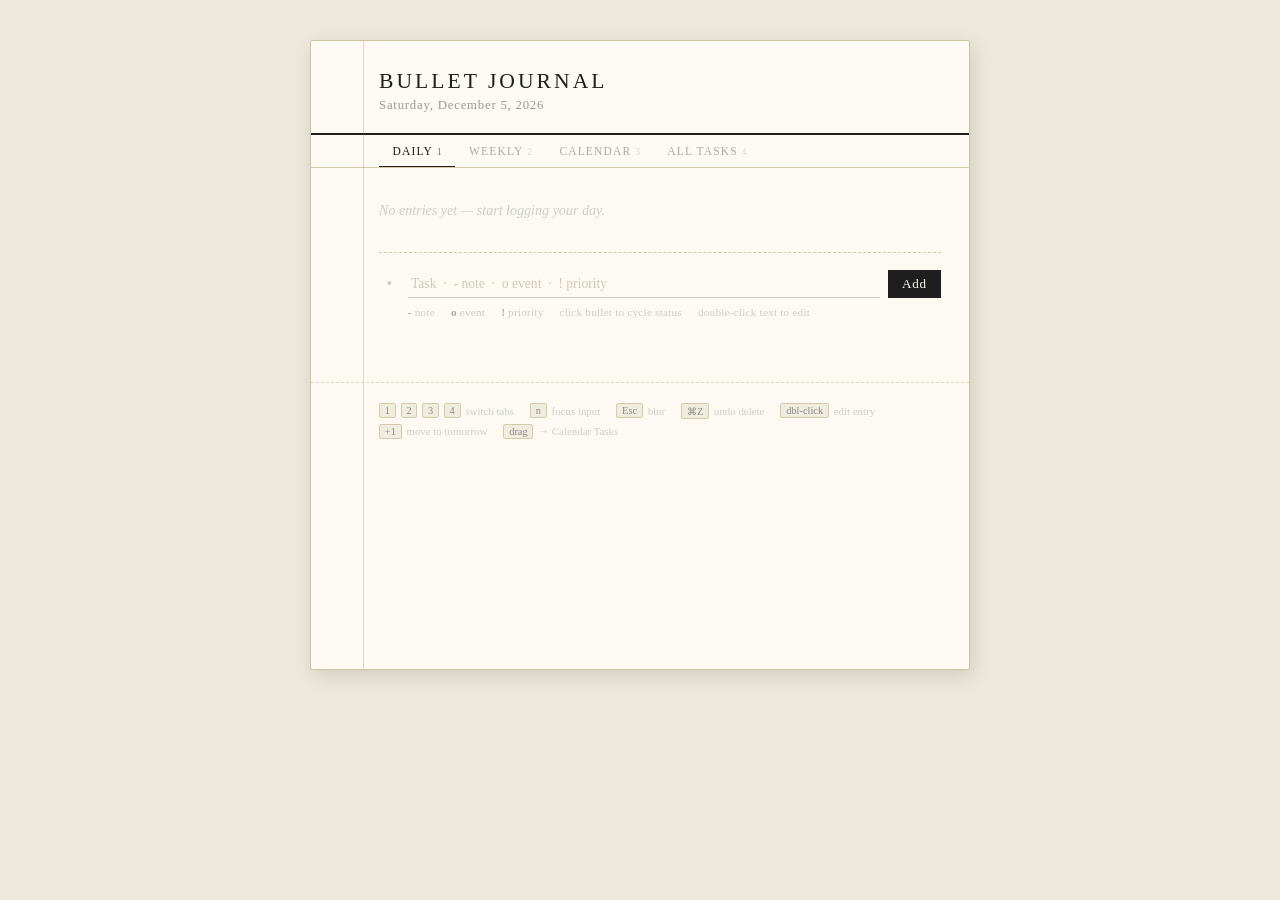
<file: bullet-journal.html>
<!DOCTYPE html>
<html lang="en">
<head>
  <meta charset="UTF-8" />
  <meta name="viewport" content="width=device-width, initial-scale=1.0" />
  <title>Bullet Journal</title>
  <style>
    *, *::before, *::after { box-sizing: border-box; margin: 0; padding: 0; }

    body {
      font-family: 'Georgia', serif;
      background: #ede8db;
      min-height: 100vh;
      padding: 2.5rem 1rem;
      color: #1e1e1e;
    }

    /* ── Journal paper ── */
    .journal {
      max-width: 660px;
      margin: 0 auto;
      background: #fdfaf3;
      border: 1px solid #cec3a0;
      border-radius: 2px;
      box-shadow: 3px 6px 20px rgba(0,0,0,.12);
      min-height: 70vh;
      position: relative;
      overflow: hidden;
    }
    .journal::before {
      content: '';
      position: absolute;
      left: 52px; top: 0; bottom: 0;
      width: 1px;
      background: rgba(200,80,80,.25);
      pointer-events: none;
      z-index: 1;
    }

    /* ── Header ── */
    .header {
      padding: 1.75rem 1.75rem 1.25rem 4.25rem;
      border-bottom: 2px solid #1e1e1e;
    }
    .header h1 {
      font-size: 1.35rem;
      letter-spacing: .14em;
      text-transform: uppercase;
      font-weight: normal;
    }
    .header .date-line {
      font-size: .8rem; color: #999;
      margin-top: .25rem; letter-spacing: .06em;
    }

    /* ── Tabs ── */
    .tabs {
      display: flex;
      padding: 0 1.75rem 0 4.25rem;
      border-bottom: 1px solid #d4c9a8;
      background: #fdfaf3;
      overflow-x: auto;
    }
    .tab {
      padding: .6rem .85rem;
      font-size: .72rem; font-family: inherit;
      letter-spacing: .1em; text-transform: uppercase;
      color: #aaa; cursor: pointer;
      border-bottom: 2px solid transparent;
      margin-bottom: -1px; white-space: nowrap;
      user-select: none; transition: color .15s; flex-shrink: 0;
    }
    .tab .key-hint {
      font-size: .6rem; opacity: .4;
      margin-left: .25rem; letter-spacing: 0;
    }
    .tab.active { color: #1e1e1e; border-bottom-color: #1e1e1e; }
    .tab.active .key-hint { opacity: .6; }

    /* ── Content ── */
    .content { padding: 1.5rem 1.75rem 2rem 4.25rem; }

    .section-label {
      font-size: .68rem; letter-spacing: .14em;
      text-transform: uppercase; color: #aaa;
      margin: 1.4rem 0 .6rem;
    }
    .section-label:first-child { margin-top: 0; }

    /* ── Entry list ── */
    .entry-list { list-style: none; }
    .entry {
      display: flex; align-items: baseline;
      gap: .45rem; padding: .3rem 0;
      border-bottom: 1px solid rgba(212,201,168,.35);
    }
    .entry:last-child { border-bottom: none; }

    .entry-symbol {
      font-size: 1rem; width: 1.3rem;
      text-align: center; flex-shrink: 0;
      line-height: 1.55; user-select: none;
    }
    .entry-symbol.clickable { cursor: pointer; }
    .entry-symbol.clickable:hover { opacity: .6; }

    .entry-text {
      flex: 1; font-size: .95rem;
      line-height: 1.55; word-break: break-word;
      cursor: text;
    }
    .entry-text:hover { color: #555; }
    .entry.completed .entry-text { text-decoration: line-through; color: #bbb; }
    .entry.completed .entry-text:hover { color: #bbb; }
    .entry.migrated  .entry-text { color: #aaa; }
    .entry.priority  .entry-text { font-weight: bold; }

    /* Inline edit input */
    .inline-edit {
      flex: 1; background: transparent;
      border: none; border-bottom: 1px solid #1e1e1e;
      font-family: inherit; font-size: .95rem;
      padding: .1rem .1rem; color: #1e1e1e;
      outline: none; min-width: 0;
    }

    .entry-actions {
      display: flex; gap: .35rem; align-items: center;
      opacity: 0; transition: opacity .15s;
    }
    .entry:hover .entry-actions { opacity: 1; }

    .btn-icon {
      background: none; border: none; cursor: pointer;
      font-size: .8rem; padding: 0 .15rem;
      line-height: 1; color: #aaa;
      font-family: inherit; transition: color .15s;
    }
    .btn-icon:hover          { color: #1e1e1e; }
    .btn-icon.star.active    { color: #c0392b; opacity: 1; }
    .btn-icon.del:hover      { color: #c0392b; }
    .btn-icon.pull:hover     { color: #27ae60; }
    .btn-icon.tomorrow       { font-size: .68rem; letter-spacing: -.01em; }
    .btn-icon.tomorrow:hover { color: #2980b9; }
    .entry-actions .star.active { opacity: 1; }

    /* ── Drag & drop ── */
    .entry[draggable="true"] { cursor: grab; }
    .entry[draggable="true"]:active { cursor: grabbing; }
    .entry.dragging { opacity: .3; }

    /* Calendar Tasks drop zone */
    #month-tasks-list { border-radius: 2px; transition: outline .15s, background .15s; }
    body.is-dragging #month-tasks-list {
      outline: 1px dashed rgba(192,57,43,.35);
      min-height: 2.5rem;
    }
    body.is-dragging #month-tasks-list.drag-over {
      outline: 1px dashed rgba(192,57,43,.7);
      background: rgba(192,57,43,.04);
    }
    /* "drop here" hint via pseudo-element */
    body.is-dragging #month-tasks-list::after {
      content: '↓  drop here to add to calendar';
      display: block; padding: .45rem .3rem;
      font-size: .72rem; font-style: italic;
      color: rgba(192,57,43,.45); letter-spacing: .03em;
    }
    body.is-dragging #month-tasks-list.drag-over::after {
      color: rgba(192,57,43,.85);
    }

    /* ── Add form ── */
    .add-form {
      margin-top: 1.5rem; display: flex;
      gap: .5rem; align-items: center;
      border-top: 1px dashed #d4c9a8; padding-top: 1rem;
    }
    .sym-preview {
      font-size: 1rem; width: 1.3rem; text-align: center;
      flex-shrink: 0; color: #ccc;
      transition: color .1s, transform .1s;
      user-select: none;
    }
    .text-input {
      flex: 1; background: transparent;
      border: none; border-bottom: 1px solid #ccc;
      font-family: inherit; font-size: .95rem;
      padding: .3rem .2rem; color: #1e1e1e;
      outline: none; min-width: 0;
    }
    .text-input::placeholder { color: #d0c8b8; font-size: .85rem; }
    .text-input:focus { border-bottom-color: #1e1e1e; }
    .add-btn {
      background: #1e1e1e; color: #fdfaf3;
      border: none; padding: .38rem .9rem;
      font-family: inherit; font-size: .82rem;
      letter-spacing: .05em; cursor: pointer;
      flex-shrink: 0; transition: background .15s;
    }
    .add-btn:hover { background: #444; }

    /* ── Syntax hint ── */
    .syntax-hint {
      margin-top: .5rem; margin-left: 1.8rem;
      font-size: .7rem; color: #ccc;
      letter-spacing: .02em;
      display: flex; gap: 1rem; flex-wrap: wrap;
    }
    .syntax-hint span { white-space: nowrap; }
    .syntax-hint b { color: #aaa; }

    /* ── Legend ── */
    .legend {
      margin-top: 2rem; padding-top: 1rem;
      border-top: 1px dashed #d4c9a8;
      display: flex; flex-wrap: wrap; gap: .5rem 1.4rem;
    }
    .legend-item {
      display: flex; align-items: center;
      gap: .3rem; font-size: .72rem; color: #aaa;
    }
    .legend-sym { font-size: .9rem; width: 1.1rem; text-align: center; }

    /* ── Empty state ── */
    .empty {
      color: #ccc; font-style: italic;
      font-size: .88rem; padding: .6rem 0;
    }

    /* ── Period navigation ── */
    .period-nav {
      display: flex; align-items: baseline;
      justify-content: space-between; margin-bottom: 1rem;
    }
    .period-title {
      font-size: .78rem; letter-spacing: .12em;
      text-transform: uppercase; color: #666;
    }
    .period-arrows { display: flex; gap: .5rem; }
    .period-arrow {
      background: none; border: none; cursor: pointer;
      font-size: .85rem; color: #ccc; font-family: inherit;
      padding: 0 .2rem; transition: color .15s; line-height: 1;
    }
    .period-arrow:hover { color: #1e1e1e; }
    .period-arrow:disabled { opacity: .25; cursor: default; }

    /* ── Backlog block ── */
    .backlog-block {
      border-left: 2px solid rgba(192,57,43,.2);
      background: rgba(192,57,43,.025);
      padding: .5rem .75rem .5rem .65rem;
      margin-bottom: 1.25rem;
    }
    .backlog-block.clear {
      border-left-color: rgba(39,174,96,.25);
      background: rgba(39,174,96,.02);
    }

    /* ── Day blocks ── */
    .day-block { margin-bottom: .1rem; }
    .day-row {
      display: flex; align-items: baseline; gap: .6rem;
      padding: .55rem 0 .2rem;
      border-top: 1px solid rgba(212,201,168,.45);
      margin-top: .35rem;
    }
    .day-row:first-child { border-top: none; margin-top: 0; }
    .day-dow {
      font-size: .68rem; letter-spacing: .1em;
      text-transform: uppercase; color: #bbb;
      width: 2.2rem; flex-shrink: 0;
    }
    .day-date-num { font-size: .85rem; color: #888; width: 1.4rem; flex-shrink: 0; }
    .today-pill {
      font-size: .6rem; letter-spacing: .08em;
      text-transform: uppercase; color: #c0392b;
      border: 1px solid rgba(192,57,43,.4);
      padding: .05rem .3rem;
    }
    .day-row.is-today .day-dow,
    .day-row.is-today .day-date-num { color: #1e1e1e; font-weight: bold; }
    .day-row.is-future .day-dow,
    .day-row.is-future .day-date-num { color: #ddd; }

    .day-entries { padding-left: .2rem; }
    .day-dash { color: #ddd; font-size: .85rem; padding: .15rem 0 .3rem; }

    /* inline quick-add */
    .quick-add {
      display: flex; gap: .3rem; align-items: center;
      padding: .2rem 0 .35rem .2rem;
    }
    .quick-sym {
      font-size: .85rem; color: #ddd;
      width: 1.3rem; text-align: center; flex-shrink: 0;
      transition: color .1s;
    }
    .quick-input {
      flex: 1; background: transparent;
      border: none; border-bottom: 1px solid #e8e0cc;
      font-family: inherit; font-size: .85rem;
      padding: .1rem .1rem; color: #1e1e1e;
      outline: none; min-width: 0;
    }
    .quick-input::placeholder { color: #ddd; }
    .quick-input:focus { border-bottom-color: #aaa; }
    .quick-go {
      background: none; border: none; cursor: pointer;
      font-size: .75rem; color: #ccc; font-family: inherit;
      padding: 0; transition: color .15s; opacity: 0;
    }
    .quick-add:focus-within .quick-go,
    .quick-go:focus { opacity: 1; color: #1e1e1e; }

    /* ── Week separators (monthly) ── */
    .week-sep {
      font-size: .65rem; letter-spacing: .13em;
      text-transform: uppercase; color: #ccc;
      padding-top: 1rem; margin-top: 1rem;
      border-top: 1px dashed #e2d9c0;
    }
    .week-sep:first-child { border-top: none; padding-top: 0; margin-top: 0; }

    /* ── Monthly "show all" toggle ── */
    .show-all-row {
      margin-top: .75rem; font-size: .72rem;
      color: #bbb; cursor: pointer; user-select: none;
      letter-spacing: .04em;
    }
    .show-all-row:hover { color: #888; }

    /* ── Undo toast ── */
    .undo-toast {
      position: fixed; bottom: 2rem; left: 50%;
      transform: translateX(-50%) translateY(.75rem);
      background: #1e1e1e; color: #fdfaf3;
      font-family: 'Georgia', serif; font-size: .8rem;
      letter-spacing: .04em; padding: .55rem 1.25rem;
      display: flex; gap: .75rem; align-items: center;
      opacity: 0; transition: opacity .2s, transform .2s;
      pointer-events: none; z-index: 200;
      box-shadow: 0 2px 12px rgba(0,0,0,.25);
    }
    .undo-toast.visible {
      opacity: 1; transform: translateX(-50%) translateY(0);
      pointer-events: auto;
    }
    .undo-btn {
      background: none; border: 1px solid rgba(255,255,255,.3);
      color: #fdfaf3; cursor: pointer;
      font-family: inherit; font-size: .75rem;
      padding: .1rem .45rem; letter-spacing: .04em;
      transition: border-color .15s;
    }
    .undo-btn:hover { border-color: #fff; }

    /* ── Keyboard shortcut bar ── */
    .kbd-bar {
      display: flex; flex-wrap: wrap; gap: .35rem 1rem;
      padding: 1.25rem 1.75rem .9rem 4.25rem;
      border-top: 1px dashed #e2d9c0;
      margin-top: 2rem;
    }
    .kbd-item {
      display: flex; align-items: center;
      gap: .3rem; font-size: .68rem; color: #ccc;
    }
    kbd {
      font-family: inherit; font-size: .65rem;
      background: #f0ece0; border: 1px solid #d4c9a8;
      border-radius: 2px; padding: .05rem .3rem;
      color: #888; letter-spacing: 0;
    }
  </style>
</head>
<body>

<div class="journal">
  <div class="header">
    <h1>Bullet Journal</h1>
    <div class="date-line" id="date-line"></div>
  </div>

  <div class="tabs">
    <div class="tab active" data-tab="daily">Daily<span class="key-hint">1</span></div>
    <div class="tab" data-tab="weekly">Weekly<span class="key-hint">2</span></div>
    <div class="tab" data-tab="monthly">Calendar<span class="key-hint">3</span></div>
    <div class="tab" data-tab="all">All Tasks<span class="key-hint">4</span></div>
  </div>

  <div class="content">

    <!-- ── Daily ── -->
    <div id="tab-daily">
      <ul class="entry-list" id="daily-list"></ul>
      <form class="add-form" id="daily-form" autocomplete="off">
        <span class="sym-preview" id="daily-sym">•</span>
        <input class="text-input" id="daily-input" type="text"
          placeholder="Task  ·  - note  ·  o event  ·  ! priority" />
        <button class="add-btn" type="submit">Add</button>
      </form>
      <div class="syntax-hint">
        <span><b>-</b> note</span>
        <span><b>o</b> event</span>
        <span><b>!</b> priority</span>
        <span>click bullet to cycle status</span>
        <span>double-click text to edit</span>
      </div>
    </div>

    <!-- ── Weekly ── -->
    <div id="tab-weekly" style="display:none">
      <div class="period-nav">
        <span class="period-title" id="week-title"></span>
        <div class="period-arrows">
          <button class="period-arrow" id="week-prev">←</button>
          <button class="period-arrow" id="week-next">→</button>
        </div>
      </div>
      <div class="section-label" style="margin-top:0">Backlog</div>
      <div class="backlog-block" id="week-backlog-block">
        <ul class="entry-list" id="week-backlog-list"></ul>
      </div>
      <div class="section-label">Weekly Tasks</div>
      <ul class="entry-list" id="week-tasks-list"></ul>
      <form class="add-form" id="week-form" autocomplete="off"
            style="margin-top:.75rem;border-top:none;padding-top:.5rem;">
        <span class="sym-preview" id="week-sym">•</span>
        <input class="text-input" id="week-input" type="text"
          placeholder="Add a task for this week…" />
        <button class="add-btn" type="submit">Add</button>
      </form>
      <div class="section-label">Daily Log</div>
      <div id="week-days"></div>
    </div>

    <!-- ── Monthly ── -->
    <div id="tab-monthly" style="display:none">
      <div class="period-nav">
        <span class="period-title" id="month-title"></span>
        <div class="period-arrows">
          <button class="period-arrow" id="month-prev">←</button>
          <button class="period-arrow" id="month-next">→</button>
        </div>
      </div>
      <div class="section-label" style="margin-top:0">Backlog</div>
      <div class="backlog-block" id="month-backlog-block">
        <ul class="entry-list" id="month-backlog-list"></ul>
      </div>
      <div class="section-label">Calendar Tasks</div>
      <ul class="entry-list" id="month-tasks-list"></ul>
      <form class="add-form" id="month-form" autocomplete="off"
            style="margin-top:.75rem;border-top:none;padding-top:.5rem;">
        <span class="sym-preview" id="month-sym">•</span>
        <input class="text-input" id="month-input" type="text"
          placeholder="Add a task for this month…" />
        <button class="add-btn" type="submit">Add</button>
      </form>
      <div class="section-label">Days</div>
      <div id="month-days"></div>
      <div class="show-all-row" id="month-show-all"></div>
    </div>

    <!-- ── All Tasks ── -->
    <div id="tab-all" style="display:none">
      <div class="section-label" style="margin-top:0">Open</div>
      <ul class="entry-list" id="open-list"></ul>
      <div class="section-label">Migrated</div>
      <ul class="entry-list" id="migrated-list"></ul>
      <div class="section-label">Completed</div>
      <ul class="entry-list" id="done-list"></ul>
    </div>

  </div><!-- /.content -->

  <div class="kbd-bar">
    <div class="kbd-item"><kbd>1</kbd><kbd>2</kbd><kbd>3</kbd><kbd>4</kbd> switch tabs</div>
    <div class="kbd-item"><kbd>n</kbd> focus input</div>
    <div class="kbd-item"><kbd>Esc</kbd> blur</div>
    <div class="kbd-item"><kbd>⌘Z</kbd> undo delete</div>
    <div class="kbd-item"><kbd>dbl-click</kbd> edit entry</div>
    <div class="kbd-item"><kbd>+1</kbd> move to tomorrow</div>
    <div class="kbd-item"><kbd>drag</kbd> → Calendar Tasks</div>
  </div>
</div><!-- /.journal -->

<div class="undo-toast" id="undo-toast">
  Entry deleted <button class="undo-btn" id="undo-btn">Undo</button>
</div>

<script>
  // ── State ──────────────────────────────────────────────────────────────────
  let entries     = JSON.parse(localStorage.getItem('bujo') || '[]');
  let weekOffset  = 0;
  let monthOffset = 0;
  let monthShowAll = false;
  let activeTab   = 'daily';
  let undoStack   = [];   // [{entry, idx}, …]  max 10
  let draggedId   = null;

  function save() { localStorage.setItem('bujo', JSON.stringify(entries)); }

  // ── Date helpers ───────────────────────────────────────────────────────────
  function toKey(d) {
    return `${d.getFullYear()}-${String(d.getMonth()+1).padStart(2,'0')}-${String(d.getDate()).padStart(2,'0')}`;
  }
  function todayKey() { return toKey(new Date()); }

  function weekMonday(offset = 0) {
    const d = new Date();
    d.setDate(d.getDate() + offset * 7);
    const dow = d.getDay();
    d.setDate(d.getDate() - (dow === 0 ? 6 : dow - 1));
    d.setHours(0,0,0,0);
    return d;
  }
  function weekDays(offset = 0) {
    const m = weekMonday(offset);
    return Array.from({length:7}, (_,i) => { const d=new Date(m); d.setDate(m.getDate()+i); return d; });
  }
  function weekTaskKey(offset = 0) {
    const m = weekMonday(offset);
    return `W-${m.getFullYear()}-${String(m.getMonth()+1).padStart(2,'0')}-${String(m.getDate()).padStart(2,'0')}`;
  }
  function monthTaskKey(offset = 0) {
    const d = new Date(); d.setMonth(d.getMonth() + offset);
    return `M-${d.getFullYear()}-${String(d.getMonth()+1).padStart(2,'0')}`;
  }
  function monthDays(offset = 0) {
    const d = new Date(); d.setMonth(d.getMonth() + offset, 1);
    const count = new Date(d.getFullYear(), d.getMonth()+1, 0).getDate();
    return Array.from({length:count}, (_,i) => new Date(d.getFullYear(), d.getMonth(), i+1));
  }
  function groupByWeek(days) {
    const groups = []; let cur = null;
    days.forEach(d => {
      const iso = isoWeek(d);
      if (!cur || cur.iso !== iso) { cur = {iso, days:[]}; groups.push(cur); }
      cur.days.push(d);
    });
    return groups;
  }
  function isoWeek(date) {
    const d = new Date(Date.UTC(date.getFullYear(), date.getMonth(), date.getDate()));
    const day = d.getUTCDay() || 7;
    d.setUTCDate(d.getUTCDate() + 4 - day);
    const ys = new Date(Date.UTC(d.getUTCFullYear(), 0, 1));
    return Math.ceil((((d - ys) / 86400000) + 1) / 7);
  }

  // ── Input parsing ──────────────────────────────────────────────────────────
  // Prefix syntax:  "- text" → note │ "o text" → event │ "! text" → priority task
  function parseInput(raw) {
    const t = raw.trim();
    if (/^-\s+\S/.test(t))             return { type:'note',  priority:false, text: t.slice(t.indexOf(' ')+1).trimStart() };
    if (/^[oO]\s+\S/.test(t))          return { type:'event', priority:false, text: t.slice(t.indexOf(' ')+1).trimStart() };
    if (/^!\s+\S/.test(t))             return { type:'task',  priority:true,  text: t.slice(t.indexOf(' ')+1).trimStart() };
    return { type:'task', priority:false, text: t };
  }
  function previewSym(raw) {
    const t = raw.trim();
    if (/^-\s/.test(t))   return '–';
    if (/^[oO]\s/.test(t)) return '○';
    if (/^!\s/.test(t))   return '★';
    return '•';
  }

  // ── Symbol ────────────────────────────────────────────────────────────────
  const STATUS_SYM = { open:'•', completed:'×', migrated:'›' };
  const TYPE_SYM   = { task:'•', event:'○', note:'–' };
  function symbolFor(e) {
    return e.type === 'task' ? (STATUS_SYM[e.status] ?? '•') : (TYPE_SYM[e.type] ?? '•');
  }

  // ── Delete + undo ──────────────────────────────────────────────────────────
  function deleteEntry(id) {
    const idx = entries.findIndex(e => e.id === id);
    if (idx === -1) return;
    undoStack.push({ entry: {...entries[idx]}, idx });
    if (undoStack.length > 10) undoStack.shift();
    entries.splice(idx, 1);
    save();
    render(activeTab);
    showToast();
  }
  function undoDelete() {
    if (!undoStack.length) return;
    const { entry, idx } = undoStack.pop();
    entries.splice(idx, 0, entry);
    save();
    render(activeTab);
    hideToast();
  }

  // ── Toast ──────────────────────────────────────────────────────────────────
  let _toastTimer;
  function showToast() {
    const t = document.getElementById('undo-toast');
    t.classList.add('visible');
    clearTimeout(_toastTimer);
    _toastTimer = setTimeout(hideToast, 4000);
  }
  function hideToast() {
    document.getElementById('undo-toast').classList.remove('visible');
  }
  document.getElementById('undo-btn').addEventListener('click', undoDelete);

  // ── makeEntryEl ────────────────────────────────────────────────────────────
  function makeEntryEl(entry, opts = {}) {
    const li = document.createElement('li');
    li.className = ['entry',
      entry.status === 'completed' ? 'completed' : '',
      entry.status === 'migrated'  ? 'migrated'  : '',
      entry.priority               ? 'priority'  : '',
    ].filter(Boolean).join(' ');

    // ── Draggable ──
    li.draggable = true;
    li.addEventListener('dragstart', e => {
      draggedId = entry.id;
      e.dataTransfer.effectAllowed = 'move';
      e.dataTransfer.setData('text/plain', entry.id);
      setTimeout(() => li.classList.add('dragging'), 0);
      document.body.classList.add('is-dragging');
    });
    li.addEventListener('dragend', () => {
      draggedId = null;
      li.classList.remove('dragging');
      document.body.classList.remove('is-dragging');
      document.querySelectorAll('.drag-over').forEach(z => z.classList.remove('drag-over'));
    });

    // Symbol (click to cycle for tasks)
    const sym = document.createElement('span');
    sym.className = 'entry-symbol' + (entry.type === 'task' ? ' clickable' : '');
    sym.textContent = symbolFor(entry);
    if (entry.type === 'task') {
      sym.title = 'Cycle: open → done → migrated';
      sym.addEventListener('click', () => {
        const cycle = { open:'completed', completed:'migrated', migrated:'open' };
        entry.status = cycle[entry.status] ?? 'completed';
        save(); render(activeTab);
      });
    }

    // Text — double-click to edit inline
    const txt = document.createElement('span');
    txt.className = 'entry-text';
    txt.textContent = entry.text;
    txt.title = 'Double-click to edit';
    txt.addEventListener('dblclick', () => startInlineEdit(entry, txt, li));

    // Actions
    const acts = document.createElement('div');
    acts.className = 'entry-actions';

    const star = document.createElement('button');
    star.type = 'button';
    star.className = 'btn-icon star' + (entry.priority ? ' active' : '');
    star.textContent = '★'; star.title = 'Toggle priority';
    star.addEventListener('click', () => { entry.priority = !entry.priority; save(); render(activeTab); });
    acts.append(star);

    // "Pull to today" — shown in backlog carry-forward sections
    if (opts.pullToToday && entry.type === 'task' && entry.status === 'open') {
      const pull = document.createElement('button');
      pull.type = 'button';
      pull.className = 'btn-icon pull';
      pull.textContent = '→'; pull.title = 'Move to today';
      pull.addEventListener('click', () => { entry.day = todayKey(); save(); render(activeTab); });
      acts.append(pull);
    }

    // "+1" — move to tomorrow (all open tasks)
    if (entry.type === 'task' && entry.status !== 'completed') {
      const tom = document.createElement('button');
      tom.type = 'button';
      tom.className = 'btn-icon tomorrow';
      tom.textContent = '+1'; tom.title = 'Move to tomorrow';
      tom.addEventListener('click', () => {
        // Advance from the entry's own day, or today if it has no daily key
        const base = (entry.day && entry.day.length === 10)
          ? new Date(entry.day + 'T12:00:00')
          : new Date();
        base.setDate(base.getDate() + 1);
        entry.day = toKey(base);
        entry.status = 'open';
        save(); render(activeTab);
      });
      acts.append(tom);
    }

    const del = document.createElement('button');
    del.type = 'button';
    del.className = 'btn-icon del';
    del.textContent = '✕'; del.title = 'Delete';
    del.addEventListener('click', () => deleteEntry(entry.id));
    acts.append(del);

    li.append(sym, txt, acts);
    return li;
  }

  // ── Inline edit ────────────────────────────────────────────────────────────
  function startInlineEdit(entry, txtEl, liEl) {
    const inp = document.createElement('input');
    inp.type = 'text';
    inp.className = 'inline-edit';
    inp.value = entry.text;
    txtEl.replaceWith(inp);
    inp.focus(); inp.select();

    const commit = () => {
      const val = inp.value.trim();
      if (val) entry.text = val;
      save(); render(activeTab);
    };
    inp.addEventListener('blur', commit);
    inp.addEventListener('keydown', e => {
      if (e.key === 'Enter')  { e.preventDefault(); inp.blur(); }
      if (e.key === 'Escape') { e.preventDefault(); render(activeTab); }
    });
  }

  // ── fill ───────────────────────────────────────────────────────────────────
  function fill(listEl, items, opts = {}) {
    listEl.innerHTML = '';
    if (!items.length) {
      const d = document.createElement('div');
      d.className = 'empty';
      d.textContent = opts.emptyText || 'Nothing here.';
      listEl.appendChild(d);
    } else {
      items.forEach(e => listEl.appendChild(makeEntryEl(e, opts)));
    }
  }

  // ── Day block ──────────────────────────────────────────────────────────────
  function makeDayBlock(date, opts = {}) {
    const key      = toKey(date);
    const today    = todayKey();
    const isToday  = key === today;
    const isFuture = key > today;
    const dayEntries = entries.filter(e => e.day === key);

    const wrap = document.createElement('div');
    wrap.className = 'day-block';

    const row = document.createElement('div');
    row.className = 'day-row' + (isToday ? ' is-today' : '') + (isFuture ? ' is-future' : '');
    const dow = document.createElement('span');
    dow.className = 'day-dow';
    dow.textContent = date.toLocaleDateString('en-US', {weekday:'short'}).toUpperCase();
    const num = document.createElement('span');
    num.className = 'day-date-num';
    num.textContent = date.getDate();
    row.append(dow, num);
    if (isToday) {
      const pill = document.createElement('span');
      pill.className = 'today-pill'; pill.textContent = 'today';
      row.append(pill);
    }
    wrap.append(row);

    const ul = document.createElement('ul');
    ul.className = 'entry-list day-entries';
    if (!dayEntries.length && !opts.showQuickAdd) {
      const dash = document.createElement('div');
      dash.className = 'day-dash'; dash.textContent = '—';
      ul.appendChild(dash);
    } else {
      dayEntries.forEach(e => ul.appendChild(makeEntryEl(e)));
    }
    wrap.append(ul);

    if (opts.showQuickAdd) {
      const qa = document.createElement('div');
      qa.className = 'quick-add';

      const qSym = document.createElement('span');
      qSym.className = 'quick-sym'; qSym.textContent = '•';

      const qInp = document.createElement('input');
      qInp.className = 'quick-input';
      qInp.placeholder = 'Quick add…';
      qInp.autocomplete = 'off';

      const qBtn = document.createElement('button');
      qBtn.className = 'quick-go'; qBtn.type = 'button'; qBtn.textContent = '↵';

      // live sym preview
      qInp.addEventListener('input', () => {
        qSym.textContent = previewSym(qInp.value);
        qSym.style.color = /^!\s/.test(qInp.value.trim()) ? '#c0392b' : '#ddd';
      });

      const doAdd = () => {
        const raw = qInp.value.trim(); if (!raw) return;
        const { type, priority, text } = parseInput(raw);
        entries.push({ id: Date.now().toString(), type, text, status:'open', priority, day: key });
        save(); render(activeTab); qInp.value = '';
        qSym.textContent = '•'; qSym.style.color = '';
      };
      qBtn.addEventListener('click', doAdd);
      qInp.addEventListener('keydown', e => { if (e.key === 'Enter') doAdd(); });
      qa.append(qSym, qInp, qBtn);
      wrap.append(qa);
    }
    return wrap;
  }

  // ── Render functions ───────────────────────────────────────────────────────
  function renderDaily() {
    fill(document.getElementById('daily-list'),
         entries.filter(e => e.day === todayKey()),
         { emptyText: 'No entries yet — start logging your day.' });
  }

  function renderWeekly() {
    const days = weekDays(weekOffset);
    const wKey = weekTaskKey(weekOffset);
    const fmt  = d => d.toLocaleDateString('en-US', {month:'short', day:'numeric'});

    document.getElementById('week-title').textContent =
      `Week of ${fmt(days[0])} – ${fmt(days[6])}, ${days[0].getFullYear()}`;
    document.getElementById('week-next').disabled = weekOffset >= 0;

    const yesterday = new Date(); yesterday.setDate(yesterday.getDate()-1);
    const yKey = toKey(yesterday);
    const monday = toKey(days[0]);

    const backlog = entries.filter(e =>
      e.type==='task' && e.status==='open' &&
      e.day >= monday && e.day <= yKey && e.day.length===10);
    const backBlock = document.getElementById('week-backlog-block');
    fill(document.getElementById('week-backlog-list'), backlog, { pullToToday:true });
    backBlock.className = 'backlog-block' + (backlog.length ? '' : ' clear');

    fill(document.getElementById('week-tasks-list'),
         entries.filter(e => e.day === wKey),
         { emptyText: 'No tasks for this week yet.' });

    const container = document.getElementById('week-days');
    container.innerHTML = '';
    days.forEach(d => container.appendChild(makeDayBlock(d, { showQuickAdd:true })));
  }

  function renderMonthly() {
    const days  = monthDays(monthOffset);
    const mKey  = monthTaskKey(monthOffset);
    const today = todayKey();
    const fmt   = d => d.toLocaleDateString('en-US', {month:'short', day:'numeric'});

    const refDate = new Date(); refDate.setMonth(refDate.getMonth()+monthOffset, 1);
    document.getElementById('month-title').textContent =
      refDate.toLocaleDateString('en-US', {month:'long', year:'numeric'});
    document.getElementById('month-next').disabled = monthOffset >= 0;

    const firstKey = toKey(days[0]);
    const yesterday = new Date(); yesterday.setDate(yesterday.getDate()-1);
    const yKey = toKey(yesterday);

    const backlog = entries.filter(e =>
      e.type==='task' && e.status==='open' &&
      e.day >= firstKey && e.day <= yKey && e.day.length===10);
    const backBlock = document.getElementById('month-backlog-block');
    fill(document.getElementById('month-backlog-list'), backlog, { pullToToday:true });
    backBlock.className = 'backlog-block' + (backlog.length ? '' : ' clear');

    fill(document.getElementById('month-tasks-list'),
         entries.filter(e => e.day === mKey),
         { emptyText: 'No tasks for this month yet.' });

    // Compact mode: skip past days with no entries
    const container = document.getElementById('month-days');
    container.innerHTML = '';
    let hiddenCount = 0;

    groupByWeek(days).forEach((wk, i) => {
      const sep = document.createElement('div');
      sep.className = 'week-sep';
      sep.textContent = `Week ${i+1}  ·  ${fmt(wk.days[0])} – ${fmt(wk.days[wk.days.length-1])}`;
      container.appendChild(sep);

      wk.days.forEach(d => {
        const key = toKey(d);
        const hasEntries = entries.some(e => e.day === key);
        const isPast = key < today;
        // In compact mode, hide past empty days
        if (!monthShowAll && isPast && !hasEntries) {
          hiddenCount++;
          return;
        }
        container.appendChild(makeDayBlock(d));
      });
    });

    const toggleRow = document.getElementById('month-show-all');
    if (hiddenCount > 0 && !monthShowAll) {
      toggleRow.textContent = `▸ Show ${hiddenCount} empty past day${hiddenCount>1?'s':''}`;
      toggleRow.onclick = () => { monthShowAll = true; renderMonthly(); };
    } else if (monthShowAll) {
      toggleRow.textContent = '▴ Hide empty past days';
      toggleRow.onclick = () => { monthShowAll = false; renderMonthly(); };
    } else {
      toggleRow.textContent = '';
      toggleRow.onclick = null;
    }
  }

  function renderAllTasks() {
    const tasks = entries.filter(e => e.type === 'task');
    fill(document.getElementById('open-list'),     tasks.filter(e => e.status==='open'));
    fill(document.getElementById('migrated-list'), tasks.filter(e => e.status==='migrated'));
    fill(document.getElementById('done-list'),     tasks.filter(e => e.status==='completed'));
  }

  // ── render(tab) — only renders the active tab ──────────────────────────────
  function render(tab) {
    switch(tab) {
      case 'daily':   return renderDaily();
      case 'weekly':  return renderWeekly();
      case 'monthly': return renderMonthly();
      case 'all':     return renderAllTasks();
    }
  }
  function renderAll() { ['daily','weekly','monthly','all'].forEach(render); }

  // ── Drop zone setup ────────────────────────────────────────────────────────
  function setupDropZone(el, getTargetDay) {
    el.addEventListener('dragover', e => {
      e.preventDefault();
      e.dataTransfer.dropEffect = 'move';
      el.classList.add('drag-over');
    });
    el.addEventListener('dragleave', e => {
      if (!el.contains(e.relatedTarget)) el.classList.remove('drag-over');
    });
    el.addEventListener('drop', e => {
      e.preventDefault();
      el.classList.remove('drag-over');
      const id = e.dataTransfer.getData('text/plain') || draggedId;
      if (!id) return;
      const entry = entries.find(en => en.id === id);
      if (!entry) return;
      entry.day = getTargetDay();
      entry.type = 'task'; // normalize to task when dropped into task list
      entry.status = entry.status === 'completed' ? 'completed' : 'open';
      save(); renderAll();
    });
  }

  // ── Live symbol preview in main add forms ──────────────────────────────────
  [['daily-input','daily-sym'], ['week-input','week-sym'], ['month-input','month-sym']].forEach(([inpId, symId]) => {
    const inp = document.getElementById(inpId);
    const sym = document.getElementById(symId);
    inp.addEventListener('input', () => {
      sym.textContent = previewSym(inp.value);
      sym.style.color = /^!\s/.test(inp.value.trim()) ? '#c0392b' : '#ccc';
    });
  });

  // ── Add form handlers ──────────────────────────────────────────────────────
  function handleAdd(inputId, dayFn) {
    return e => {
      e.preventDefault();
      const inp  = document.getElementById(inputId);
      const raw  = inp.value.trim(); if (!raw) return;
      const { type, priority, text } = parseInput(raw);
      entries.push({ id: Date.now().toString(), type, text, status:'open', priority, day: dayFn() });
      save(); render(activeTab); inp.value = '';
      document.getElementById(inputId.replace('input','sym')).textContent = '•';
      document.getElementById(inputId.replace('input','sym')).style.color = '';
      inp.focus();
    };
  }
  document.getElementById('daily-form').addEventListener('submit',
    handleAdd('daily-input', () => todayKey()));
  document.getElementById('week-form').addEventListener('submit',
    handleAdd('week-input',  () => weekTaskKey(weekOffset)));
  document.getElementById('month-form').addEventListener('submit',
    handleAdd('month-input', () => monthTaskKey(monthOffset)));

  // ── Period navigation ──────────────────────────────────────────────────────
  document.getElementById('week-prev').addEventListener('click',  () => { weekOffset--;  renderWeekly(); });
  document.getElementById('week-next').addEventListener('click',  () => { weekOffset++;  renderWeekly(); });
  document.getElementById('month-prev').addEventListener('click', () => { monthOffset--; renderMonthly(); });
  document.getElementById('month-next').addEventListener('click', () => { monthOffset++; renderMonthly(); });

  // ── Tab switching ──────────────────────────────────────────────────────────
  const TAB_IDS = { daily:'tab-daily', weekly:'tab-weekly', monthly:'tab-monthly', all:'tab-all' };
  const INPUT_IDS = { daily:'daily-input', weekly:'week-input', monthly:'month-input', all:null };

  function switchTab(tab) {
    if (!TAB_IDS[tab]) return;
    activeTab = tab;
    document.querySelectorAll('.tab').forEach(t => {
      t.classList.toggle('active', t.dataset.tab === tab);
    });
    Object.entries(TAB_IDS).forEach(([k, id]) => {
      document.getElementById(id).style.display = (k === tab) ? '' : 'none';
    });
    render(tab);
    focusActiveInput();
  }

  function focusActiveInput() {
    const id = INPUT_IDS[activeTab];
    if (id) setTimeout(() => document.getElementById(id).focus(), 50);
  }

  document.querySelectorAll('.tab').forEach(tab => {
    tab.addEventListener('click', () => switchTab(tab.dataset.tab));
  });

  // ── Keyboard shortcuts ─────────────────────────────────────────────────────
  document.addEventListener('keydown', e => {
    const inInput = e.target.matches('input, textarea, [contenteditable]');

    // Ctrl/Cmd+Z — undo delete (always active)
    if ((e.ctrlKey || e.metaKey) && e.key === 'z') {
      e.preventDefault(); undoDelete(); return;
    }

    if (inInput) {
      if (e.key === 'Escape') { e.target.blur(); return; }
      return; // don't trigger other shortcuts while typing
    }

    if (e.key === '1') switchTab('daily');
    else if (e.key === '2') switchTab('weekly');
    else if (e.key === '3') switchTab('monthly');
    else if (e.key === '4') switchTab('all');
    else if (e.key === 'n' || e.key === 'a') { e.preventDefault(); focusActiveInput(); }
  });

  // ── Init ───────────────────────────────────────────────────────────────────
  document.getElementById('date-line').textContent = new Date().toLocaleDateString('en-US', {
    weekday:'long', year:'numeric', month:'long', day:'numeric'
  });

  renderAll();

  // Wire the Calendar Tasks list as a drop target
  setupDropZone(document.getElementById('month-tasks-list'), () => monthTaskKey(monthOffset));
</script>
</body>
</html>
</file>
